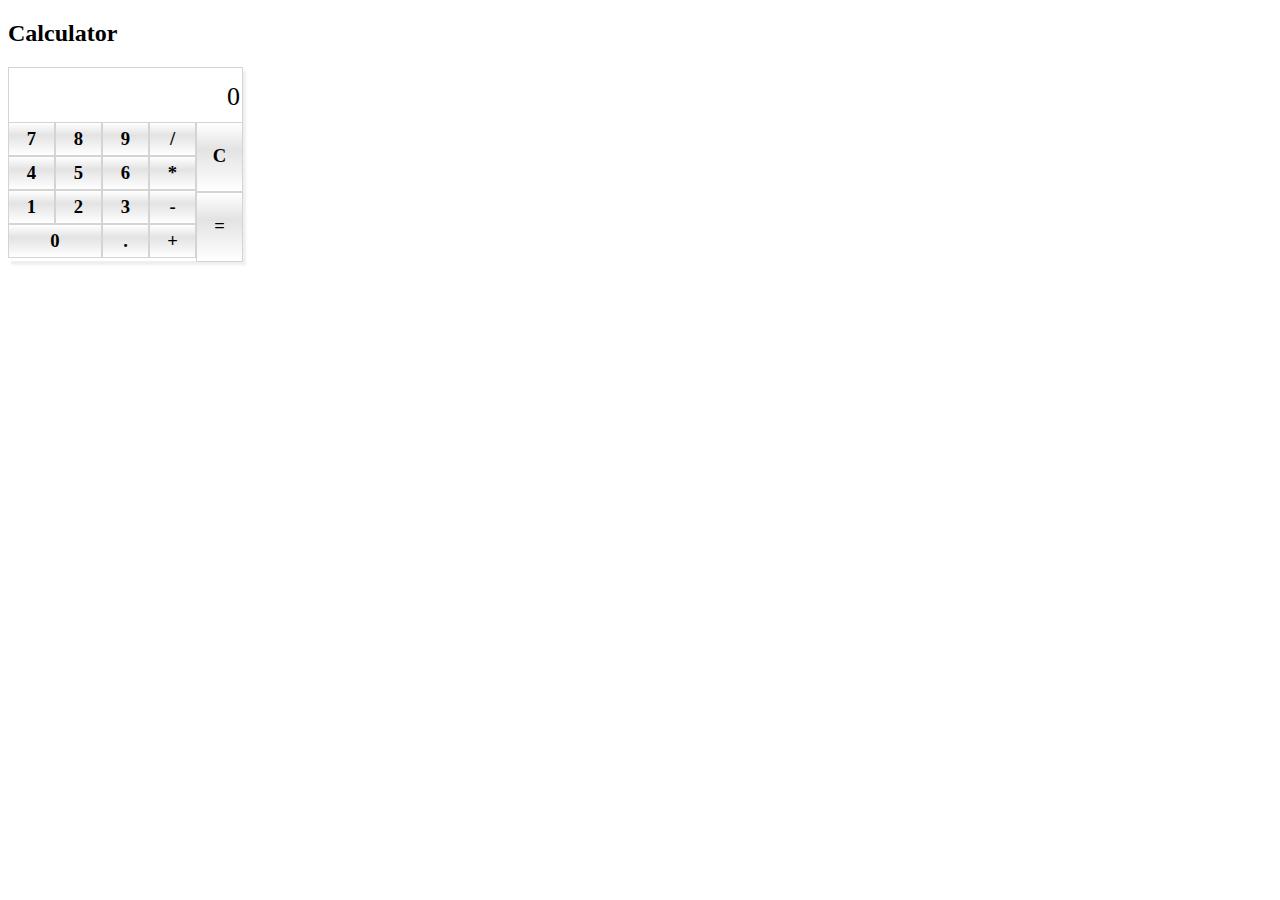
<file: index.html>
﻿<!DOCTYPE html>
<html>
<head>
    <title>Calculator</title>
    <link href="Styles/Styles.css" rel="stylesheet" type="text/css" />
    <script src="Scripts/ModulePattern.js" type="text/javascript"></script>    
    <script type="text/javascript">
        var calc;

        window.onload = function () {
            var eqCtl = document.getElementById('eq');
            var currNumberCtl = document.getElementById('currNumber');
            calc = new myNS.Calculator(eqCtl, currNumberCtl);
        };
    </script>
</head>
<body>
    <div>
        <h2>Calculator</h2>
        <!-- Note: I prefer to wire up event handlers via code in "real life" apps
             but in this case I decided to do it in HTML just to allow the focus to stay
             on patterns. -->
        <div class="Calculator">
            <div class="CalculatorHead">
                <div id="eq" class="Equation"></div>
                <div id="currNumber" class="CurrentNumber">0</div>
            </div>
            <div>
                <div class="Button" onclick="calc.numberClick(event);">7</div>
                <div class="Button" onclick="calc.numberClick(event);">8</div>
                <div class="Button" onclick="calc.numberClick(event);">9</div>   
                <div class="Button" onclick="calc.setOperator('/');">/</div>        
                <div class="Button rowspan2" onclick="calc.clearNumbers();">C</div>
            </div>
            <div>
                <div class="Button" onclick="calc.numberClick(event);">4</div>
                <div class="Button" onclick="calc.numberClick(event);">5</div>
                <div class="Button" onclick="calc.numberClick(event);">6</div> 
                <div class="Button" onclick="calc.setOperator('*');">*</div>           
            </div>
            <div>
                <div class="Button" onclick="calc.numberClick(event);">1</div>
                <div class="Button" onclick="calc.numberClick(event);">2</div>
                <div class="Button" onclick="calc.numberClick(event);">3</div>
                <div class="Button" onclick="calc.setOperator('-')">-</div>            
                <div class="Button rowspan2" onclick="calc.setOperator('=');">=</div>
            </div>
            <div>
                <div class="Button colspan2" onclick="calc.numberClick(event);">0</div>
                <div class="Button" onclick="calc.numberClick(event);">.</div>
                <div class="Button" onclick="calc.setOperator('+');">+</div>            
            </div>
        </div>
    </div>
</body>
</html>
</file>
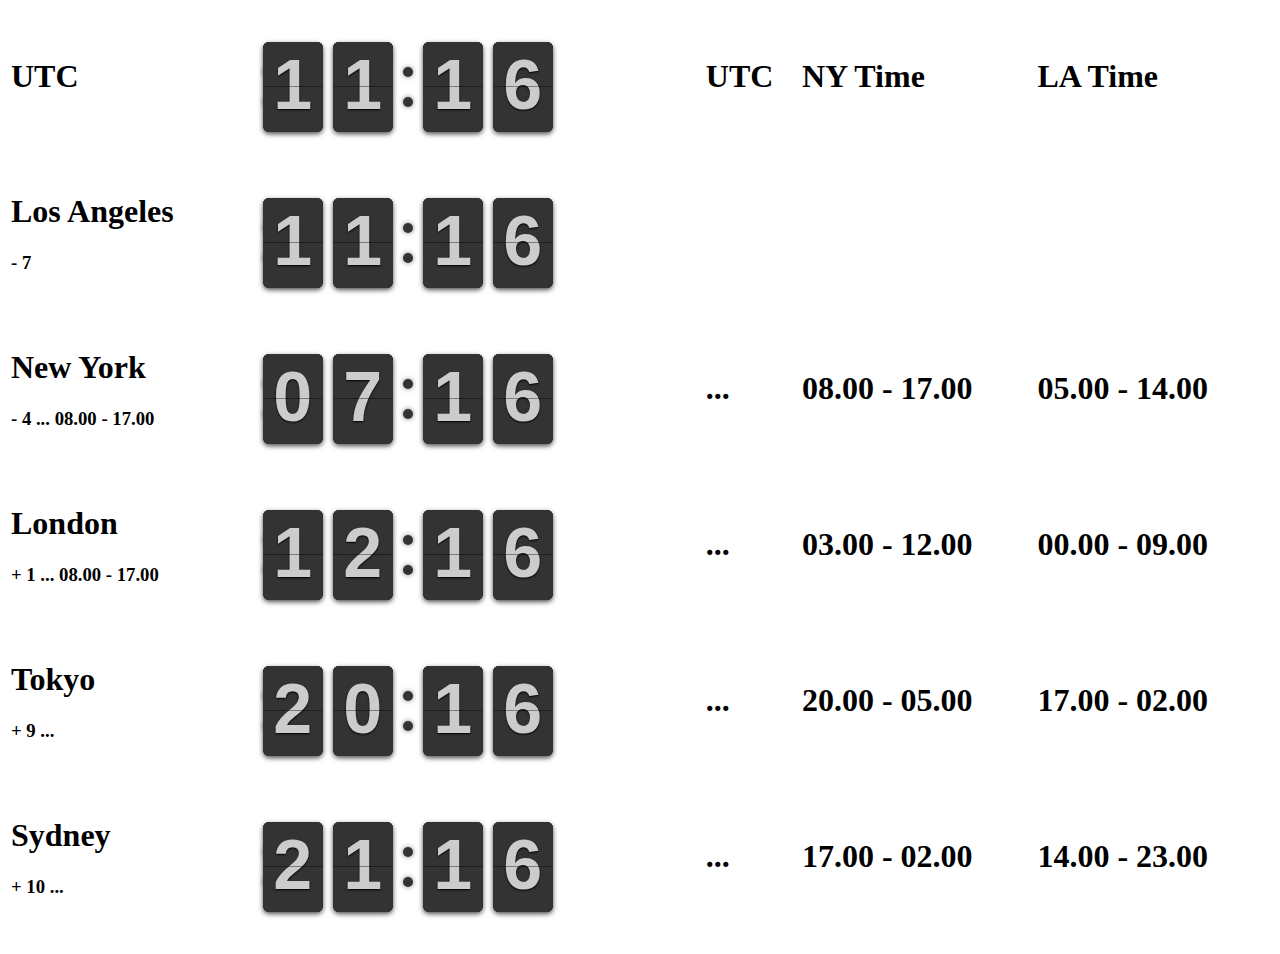
<file: flicp-clock/clocks.html>
<html>
	<head>
		<link rel="stylesheet" href="flipclock.css">

		<script src="http://ajax.googleapis.com/ajax/libs/jquery/1.10.2/jquery.min.js"></script>

		<script src="flipclock.js"></script>		
	</head>
	<body>
		<table style="width:100%">
            <tr>
    			<td><h1>UTC</h1></td>
				<td><div id="clock00" class="clock" style="margin:2em;"></div></td>
				<td><h1>UTC</h1></td>
				<td><h1>NY Time</h1></td>
				<td><h1>LA Time</h1></td>
			</tr>
  			<tr>
    			<td><h1>Los Angeles</h1><h3>- 7</h3></td>
				<td><div id="clock01" class="clock" style="margin:2em;"></div></td>
				<td><h1></h1></td>
				<td><h1></h1></td>
				<td><h1></h1></td>
			</tr>
			<tr>
    			<td><h1>New York</h1><h3>- 4 ... 08.00 - 17.00</h3></td>
				<td><div id="clock02" class="clock" style="margin:2em;"></div></td>
				<td><h1>...</h1></td>
				<td><h1>08.00 - 17.00</h1></td>
				<td><h1>05.00 - 14.00</h1></td>
			</tr>
			<tr>
    			<td><h1>London</h1><h3>+ 1 ... 08.00 - 17.00</h3></td>
				<td><div id="clock03" class="clock" style="margin:2em;"></div></td>
				<td><h1>...</h1></td>
				<td><h1>03.00 - 12.00</h1></td>
				<td><h1>00.00 - 09.00</h1></td>
			</tr>
			<tr>
    			<td><h1>Tokyo</h1><h3>+ 9 ...</h3></td>
				<td><div id="clock04" class="clock" style="margin:2em;"></div></td>
				<td><h1>...</h1></td>
				<td><h1>20.00 - 05.00</h1></td>
				<td><h1>17.00 - 02.00</h1></td>
			</tr>
			<tr>
    			<td><h1>Sydney</h1><h3>+ 10 ...</h3></td>
				<td><div id="clock05" class="clock" style="margin:2em;"></div></td>
				<td><h1>...</h1></td>
				<td><h1>17.00 - 02.00</h1></td>
				<td><h1>14.00 - 23.00</h1></td>
			</tr>
 		</table> 
		

		<script type="text/javascript">
			Date.prototype.getOffsetDate = function( offset ) {
			  utc = this.getTime() + (this.getTimezoneOffset() * 60000);
			  return new Date(utc + (3600000*offset));
			}

			var clock01;
			var clock02;
			
			$(document).ready(function() {

				// UTC
				var date00 = new Date().getOffsetDate(-24); 
				clock00 = $('#clock00').FlipClock(date00,{ clockFace: 'TwentyFourHourClock'});

				clock01 = $('#clock01').FlipClock({clockFace: 'TwentyFourHourClock' });

				// NY
				var date02 = new Date().getOffsetDate(-4); 
				clock02 = $('#clock02').FlipClock(date02,{ clockFace: 'TwentyFourHourClock' });

				// London
				var date03 = new Date().getOffsetDate(-23); 
				clock03 = $('#clock03').FlipClock(date03,{ clockFace: 'TwentyFourHourClock' });

				// Tokyo
				var date04 = new Date().getOffsetDate(9); 
				clock04 = $('#clock04').FlipClock(date04,{ clockFace: 'TwentyFourHourClock' });

				// Sydney
				var date05 = new Date().getOffsetDate(10); 
				clock05 = $('#clock05').FlipClock(date05,{ clockFace: 'TwentyFourHourClock' });
				
				
			});
		</script>
		
	</body>
</html>
</file>
<file: Styles/Styles.css>
﻿body {
}

.Calculator
{
    width:235px;
    height:194px;
    box-shadow:3px 4px 2px 0px #efefef; 
}

.CalculatorHead
{
    width: 233px;  
    border-top:1px solid #d4d4d4;
    border-left:1px solid #d4d4d4;
    border-right:1px solid #d4d4d4;     
}

.Equation
{
    font-size: 8pt;
    font-family: Verdana;
    height: 10px;
    text-align: right;
    margin-right: 5px;
    padding-bottom: 4px;
}

.CurrentNumber
{
    height: 40px;
    font-size: 26px;
    background-color:White;
    text-align:right;
    vertical-align: middle;
    margin-right: 2px;
}

.Button
{
    float:left;
    width:35px;
    font-family: Verdana;
    font-weight:bold;
    font-size:14pt;
    padding: 5px 5px 5px 5px;
    border: 1px solid #d4d4d4;
    text-align: center;
    vertical-align:middle;
    cursor:pointer;
    background-color: #efefef;
    background-image: -webkit-gradient(
        linear,
        left bottom,
        left top,
        color-stop(0, rgb(255,255,255)),
        color-stop(0.61, rgb(227,227,227)),
        color-stop(1, rgb(255,255,255))
    );
    background-image: -moz-linear-gradient(
        center bottom,
        rgb(255,255,255) 0%,
        rgb(227,227,227) 61%,
        rgb(255,255,255) 100%
    );
}

.Button:hover { 
    background-color: #fff;
    background-image: -webkit-gradient(
        linear,
        left bottom,
        left top,
        color-stop(0, rgb(255,255,255)),
        color-stop(0.61, rgb(145, 167, 255)),
        color-stop(1, rgb(255,255,255))
    );
    background-image: -moz-linear-gradient(
        center bottom,
        rgb(255,255,255) 0%,
        rgb(227,227,227) 61%,
        rgb(255,255,255) 100%
    );    
}

.colspan2
{
    width:82px;
}

.rowspan2
{
    height: 58px;
    float:right;
    line-height: 3em;
}

.red
{
    color:Red;
}

.blue
{
    color:Navy;
}
</file>
<file: flicp-clock/flipclock.css>
/* Get the bourbon mixin from http://bourbon.io */
/* Reset */
.flip-clock-wrapper * {
    -webkit-box-sizing: border-box;
    -moz-box-sizing: border-box;
    -ms-box-sizing: border-box;
    -o-box-sizing: border-box;
    box-sizing: border-box;
    -webkit-backface-visibility: hidden;
    -moz-backface-visibility: hidden;
    -ms-backface-visibility: hidden;
    -o-backface-visibility: hidden;
    backface-visibility: hidden;
}

.flip-clock-wrapper a {
  cursor: pointer;
  text-decoration: none;
  color: #ccc; }

.flip-clock-wrapper a:hover {
  color: #fff; }

.flip-clock-wrapper ul {
  list-style: none; }

.flip-clock-wrapper.clearfix:before,
.flip-clock-wrapper.clearfix:after {
  content: " ";
  display: table; }

.flip-clock-wrapper.clearfix:after {
  clear: both; }

.flip-clock-wrapper.clearfix {
  *zoom: 1; }

/* Main */
.flip-clock-wrapper {
  font: normal 11px "Helvetica Neue", Helvetica, sans-serif;
  -webkit-user-select: none; }

.flip-clock-meridium {
  background: none !important;
  box-shadow: 0 0 0 !important;
  font-size: 36px !important; }

.flip-clock-meridium a { color: #313333; }

.flip-clock-wrapper {
  text-align: center;
  position: relative;
  width: 100%;
  margin: 1em;
}

.flip-clock-wrapper:before,
.flip-clock-wrapper:after {
    content: " "; /* 1 */
    display: table; /* 2 */
}
.flip-clock-wrapper:after {
    clear: both;
}

/* Skeleton */
.flip-clock-wrapper ul {
  position: relative;
  float: left;
  margin: 5px;
  width: 60px;
  height: 90px;
  font-size: 80px;
  font-weight: bold;
  line-height: 87px;
  border-radius: 6px;
  background: #000;
}

.flip-clock-wrapper ul li {
  z-index: 1;
  position: absolute;
  left: 0;
  top: 0;
  width: 100%;
  height: 100%;
  line-height: 87px;
  text-decoration: none !important;
}

.flip-clock-wrapper ul li:first-child {
  z-index: 2; }

.flip-clock-wrapper ul li a {
  display: block;
  height: 100%;
  -webkit-perspective: 200px;
  -moz-perspective: 200px;
  perspective: 200px;
  margin: 0 !important;
  overflow: visible !important;
  cursor: default !important; }

.flip-clock-wrapper ul li a div {
  z-index: 1;
  position: absolute;
  left: 0;
  width: 100%;
  height: 50%;
  font-size: 80px;
  overflow: hidden; 
  outline: 1px solid transparent; }

.flip-clock-wrapper ul li a div .shadow {
  position: absolute;
  width: 100%;
  height: 100%;
  z-index: 2; }

.flip-clock-wrapper ul li a div.up {
  -webkit-transform-origin: 50% 100%;
  -moz-transform-origin: 50% 100%;
  -ms-transform-origin: 50% 100%;
  -o-transform-origin: 50% 100%;
  transform-origin: 50% 100%;
  top: 0; }

.flip-clock-wrapper ul li a div.up:after {
  content: "";
  position: absolute;
  top: 44px;
  left: 0;
  z-index: 5;
  width: 100%;
  height: 3px;
  background-color: #000;
  background-color: rgba(0, 0, 0, 0.4); }

.flip-clock-wrapper ul li a div.down {
  -webkit-transform-origin: 50% 0;
  -moz-transform-origin: 50% 0;
  -ms-transform-origin: 50% 0;
  -o-transform-origin: 50% 0;
  transform-origin: 50% 0;
  bottom: 0;
  border-bottom-left-radius: 6px;
  border-bottom-right-radius: 6px;
}

.flip-clock-wrapper ul li a div div.inn {
  position: absolute;
  left: 0;
  z-index: 1;
  width: 100%;
  height: 200%;
  color: #ccc;
  text-shadow: 0 1px 2px #000;
  text-align: center;
  background-color: #333;
  border-radius: 6px;
  font-size: 70px; }

.flip-clock-wrapper ul li a div.up div.inn {
  top: 0; }

.flip-clock-wrapper ul li a div.down div.inn {
  bottom: 0; }

/* PLAY */
.flip-clock-wrapper ul.play li.flip-clock-before {
  z-index: 3; }

.flip-clock-wrapper .flip {   box-shadow: 0 2px 5px rgba(0, 0, 0, 0.7); }

.flip-clock-wrapper ul.play li.flip-clock-active {
  -webkit-animation: asd 0.5s 0.5s linear both;
  -moz-animation: asd 0.5s 0.5s linear both;
  animation: asd 0.5s 0.5s linear both;
  z-index: 5; }

.flip-clock-divider {
  float: left;
  display: inline-block;
  position: relative;
  width: 20px;
  height: 100px; }

.flip-clock-divider:first-child {
  width: 0; }

.flip-clock-dot {
  display: block;
  background: #323434;
  width: 10px;
  height: 10px;
  position: absolute;
  border-radius: 50%;
  box-shadow: 0 0 5px rgba(0, 0, 0, 0.5);
  left: 5px; }

.flip-clock-divider .flip-clock-label {
  position: absolute;
  top: -1.5em;
  right: -86px;
  color: black;
  text-shadow: none; }

.flip-clock-divider.minutes .flip-clock-label {
  right: -88px; }

.flip-clock-divider.seconds .flip-clock-label {
  right: -91px; }

.flip-clock-dot.top {
  top: 30px; }

.flip-clock-dot.bottom {
  bottom: 30px; }

@-webkit-keyframes asd {
  0% {
    z-index: 2; }

  20% {
    z-index: 4; }

  100% {
    z-index: 4; } }

@-moz-keyframes asd {
  0% {
    z-index: 2; }

  20% {
    z-index: 4; }

  100% {
    z-index: 4; } }

@-o-keyframes asd {
  0% {
    z-index: 2; }

  20% {
    z-index: 4; }

  100% {
    z-index: 4; } }

@keyframes asd {
  0% {
    z-index: 2; }

  20% {
    z-index: 4; }

  100% {
    z-index: 4; } }

.flip-clock-wrapper ul.play li.flip-clock-active .down {
  z-index: 2;
  -webkit-animation: turn 0.5s 0.5s linear both;
  -moz-animation: turn 0.5s 0.5s linear both;
  animation: turn 0.5s 0.5s linear both; }

@-webkit-keyframes turn {
  0% {
    -webkit-transform: rotateX(90deg); }

  100% {
    -webkit-transform: rotateX(0deg); } }

@-moz-keyframes turn {
  0% {
    -moz-transform: rotateX(90deg); }

  100% {
    -moz-transform: rotateX(0deg); } }

@-o-keyframes turn {
  0% {
    -o-transform: rotateX(90deg); }

  100% {
    -o-transform: rotateX(0deg); } }

@keyframes turn {
  0% {
    transform: rotateX(90deg); }

  100% {
    transform: rotateX(0deg); } }

.flip-clock-wrapper ul.play li.flip-clock-before .up {
  z-index: 2;
  -webkit-animation: turn2 0.5s linear both;
  -moz-animation: turn2 0.5s linear both;
  animation: turn2 0.5s linear both; }

@-webkit-keyframes turn2 {
  0% {
    -webkit-transform: rotateX(0deg); }

  100% {
    -webkit-transform: rotateX(-90deg); } }

@-moz-keyframes turn2 {
  0% {
    -moz-transform: rotateX(0deg); }

  100% {
    -moz-transform: rotateX(-90deg); } }

@-o-keyframes turn2 {
  0% {
    -o-transform: rotateX(0deg); }

  100% {
    -o-transform: rotateX(-90deg); } }

@keyframes turn2 {
  0% {
    transform: rotateX(0deg); }

  100% {
    transform: rotateX(-90deg); } }

.flip-clock-wrapper ul li.flip-clock-active {
  z-index: 3; }

/* SHADOW */
.flip-clock-wrapper ul.play li.flip-clock-before .up .shadow {
  background: -moz-linear-gradient(top, rgba(0, 0, 0, 0.1) 0%, black 100%);
  background: -webkit-gradient(linear, left top, left bottom, color-stop(0%, rgba(0, 0, 0, 0.1)), color-stop(100%, black));
  background: linear, top, rgba(0, 0, 0, 0.1) 0%, black 100%;
  background: -o-linear-gradient(top, rgba(0, 0, 0, 0.1) 0%, black 100%);
  background: -ms-linear-gradient(top, rgba(0, 0, 0, 0.1) 0%, black 100%);
  background: linear, to bottom, rgba(0, 0, 0, 0.1) 0%, black 100%;
  -webkit-animation: show 0.5s linear both;
  -moz-animation: show 0.5s linear both;
  animation: show 0.5s linear both; }

.flip-clock-wrapper ul.play li.flip-clock-active .up .shadow {
  background: -moz-linear-gradient(top, rgba(0, 0, 0, 0.1) 0%, black 100%);
  background: -webkit-gradient(linear, left top, left bottom, color-stop(0%, rgba(0, 0, 0, 0.1)), color-stop(100%, black));
  background: linear, top, rgba(0, 0, 0, 0.1) 0%, black 100%;
  background: -o-linear-gradient(top, rgba(0, 0, 0, 0.1) 0%, black 100%);
  background: -ms-linear-gradient(top, rgba(0, 0, 0, 0.1) 0%, black 100%);
  background: linear, to bottom, rgba(0, 0, 0, 0.1) 0%, black 100%;
  -webkit-animation: hide 0.5s 0.3s linear both;
  -moz-animation: hide 0.5s 0.3s linear both;
  animation: hide 0.5s 0.3s linear both; }

/*DOWN*/
.flip-clock-wrapper ul.play li.flip-clock-before .down .shadow {
  background: -moz-linear-gradient(top, black 0%, rgba(0, 0, 0, 0.1) 100%);
  background: -webkit-gradient(linear, left top, left bottom, color-stop(0%, black), color-stop(100%, rgba(0, 0, 0, 0.1)));
  background: linear, top, black 0%, rgba(0, 0, 0, 0.1) 100%;
  background: -o-linear-gradient(top, black 0%, rgba(0, 0, 0, 0.1) 100%);
  background: -ms-linear-gradient(top, black 0%, rgba(0, 0, 0, 0.1) 100%);
  background: linear, to bottom, black 0%, rgba(0, 0, 0, 0.1) 100%;
  -webkit-animation: show 0.5s linear both;
  -moz-animation: show 0.5s linear both;
  animation: show 0.5s linear both; }

.flip-clock-wrapper ul.play li.flip-clock-active .down .shadow {
  background: -moz-linear-gradient(top, black 0%, rgba(0, 0, 0, 0.1) 100%);
  background: -webkit-gradient(linear, left top, left bottom, color-stop(0%, black), color-stop(100%, rgba(0, 0, 0, 0.1)));
  background: linear, top, black 0%, rgba(0, 0, 0, 0.1) 100%;
  background: -o-linear-gradient(top, black 0%, rgba(0, 0, 0, 0.1) 100%);
  background: -ms-linear-gradient(top, black 0%, rgba(0, 0, 0, 0.1) 100%);
  background: linear, to bottom, black 0%, rgba(0, 0, 0, 0.1) 100%;
  -webkit-animation: hide 0.5s 0.3s linear both;
  -moz-animation: hide 0.5s 0.3s linear both;
  animation: hide 0.5s 0.2s linear both; }

@-webkit-keyframes show {
  0% {
    opacity: 0; }

  100% {
    opacity: 1; } }

@-moz-keyframes show {
  0% {
    opacity: 0; }

  100% {
    opacity: 1; } }

@-o-keyframes show {
  0% {
    opacity: 0; }

  100% {
    opacity: 1; } }

@keyframes show {
  0% {
    opacity: 0; }

  100% {
    opacity: 1; } }

@-webkit-keyframes hide {
  0% {
    opacity: 1; }

  100% {
    opacity: 0; } }

@-moz-keyframes hide {
  0% {
    opacity: 1; }

  100% {
    opacity: 0; } }

@-o-keyframes hide {
  0% {
    opacity: 1; }

  100% {
    opacity: 0; } }

@keyframes hide {
  0% {
    opacity: 1; }

  100% {
    opacity: 0; } }
</file>
